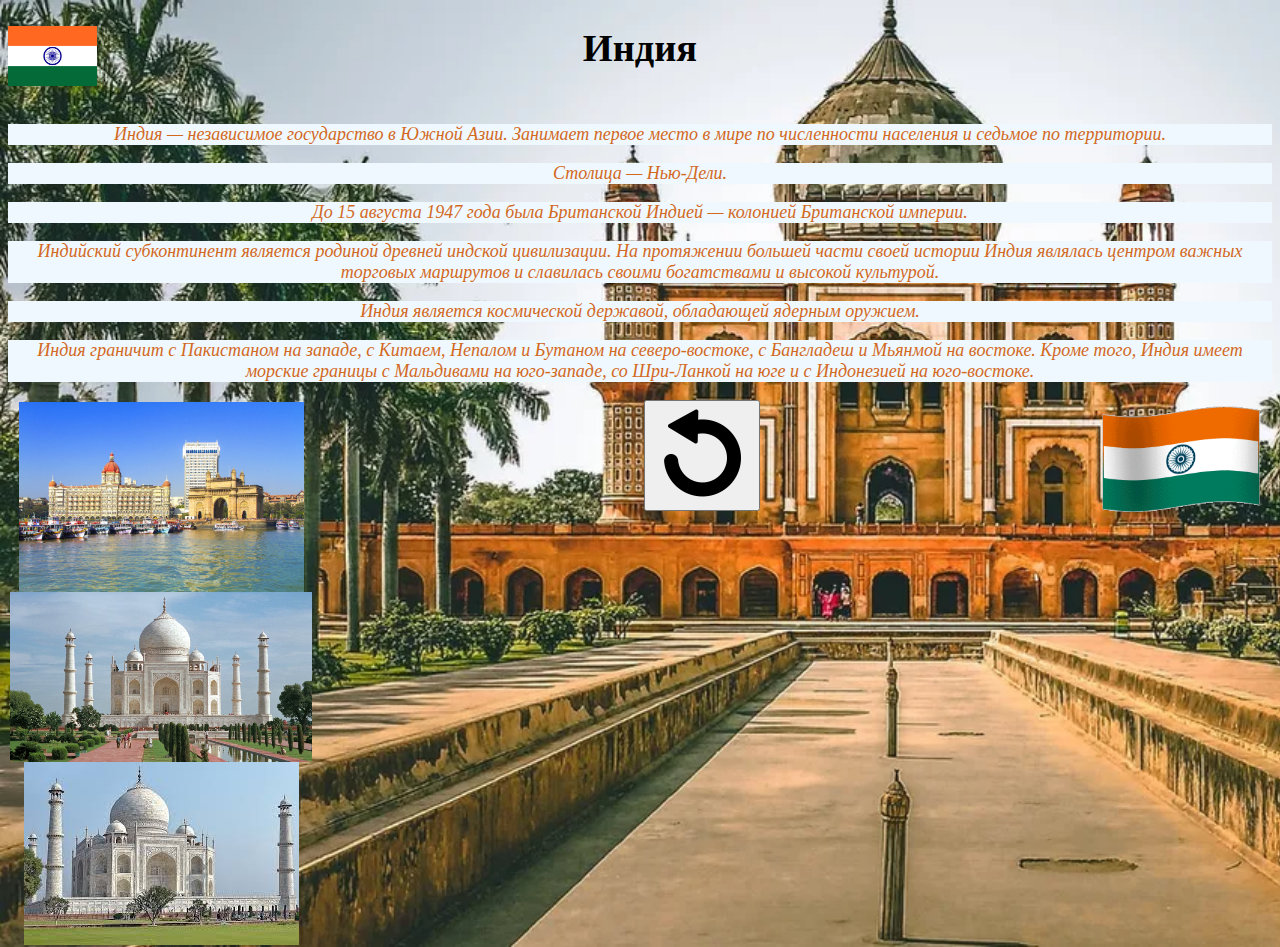
<file: india.html>
<!DOCTYPE html>
<html lang="en">
    <head>
        <meta charset="utf-8">
        <title>Индия - Вики-страны</title>
    </head>
    <link rel="stylesheet" type="text/css" href="style_india.css"/>
    <link rel="stylesheet" href="index.html"/>
    <body>
    <div id="title">
        <h1>Индия</h1>
    </div>
    <div id="content">
        <p>Индия — независимое государство в Южной Азии. Занимает первое место в мире по численности населения и седьмое по территории.</p>
        <p>Столица — Нью-Дели.</p>
        <p>До 15 августа 1947 года была Британской Индией — колонией Британской империи.</p>
        <p>Индийский субконтинент является родиной древней индской цивилизации. На протяжении большей части своей истории Индия являлась центром важных торговых маршрутов и славилась своими богатствами и высокой культурой.</p>
        <p>Индия является космической державой, обладающей ядерным оружием.</p>
        <p>Индия граничит с Пакистаном на западе, с Китаем, Непалом и Бутаном на северо-востоке, с Бангладеш и Мьянмой на востоке. Кроме того, Индия имеет морские границы с Мальдивами на юго-западе, со Шри-Ланкой на юге и с Индонезией на юго-востоке.</p>
    </div>
    <div id="flag-gif">
        <img src="images/india/Animated-Flag-India.gif" height="120px">
    </div>
    <div id="photos">
        <img src="images/india/Gateway-monument-India-entrance-Mumbai-Harbour-coast.png" height="190px">
        <img src="images/india/india-tajmahal_16x9.png" height="170px">
        <img src="images/india/india_a profile.jpg">
    </div>
    <div id="return">
        <button><a href="index.html" alt="Назад"><img src="images/home/811172-200.png" height="100px"></a></button>
    </div>
    </body>
</html>
</file>
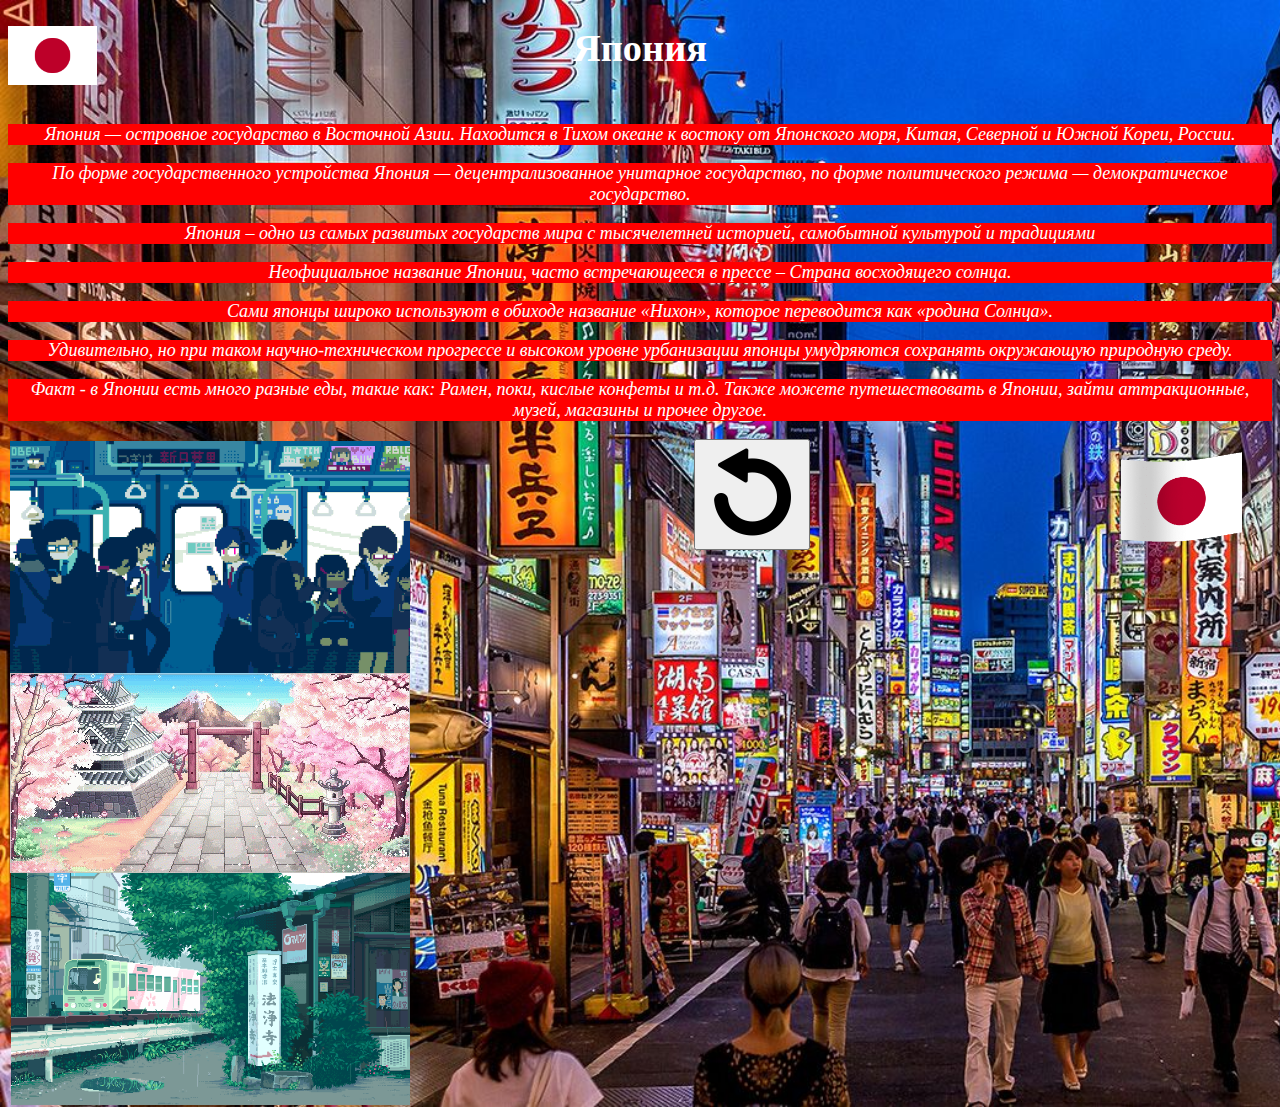
<file: japan.html>
<!DOCTYPE html>
<html lang="en">
    <head>
        <meta charset="utf-8">
        <title>Япония - Вики-страны</title>
    </head>
    <link rel="stylesheet" type="text/css" href="style_japan.css"/>
    <link rel="stylesheet" href="index.html"/>
    <body>
    <div id="title">
        <h1>Япония</h1>
    </div>
    <div id="content">
        <p>Япония — островное государство в Восточной Азии. Находится в Тихом океане к востоку от Японского моря, Китая, Северной и Южной Кореи, России. </p>
        <p>По форме государственного устройства Япония — децентрализованное унитарное государство, по форме политического режима — демократическое государство.</p>
        <p>Япония – одно из самых развитых государств мира с тысячелетней историей, самобытной культурой и традициями</p>
        <p>Неофициальное название Японии, часто встречающееся в прессе – Страна восходящего солнца.</p>
        <p>Сами японцы широко используют в обиходе название «Нихон», которое переводится как «родина Солнца».</p>
        <p>Удивительно, но при таком научно-техническом прогрессе и высоком уровне урбанизации японцы умудряются сохранять окружающую природную среду.</p>
        <p>Факт - в Японии есть много разные еды, такие как: Рамен, поки, кислые конфеты и т.д. Также можете путешествовать в Японии, зайти аттракционные, музей, магазины и прочее другое.</p>
    <div id="flag-gif">
        <img src="images/japan/Flag_of_Japan_-_animated.gif" height="120px">
    </div>
    <div id="photos">
        <img src="images/japan/ezgif-1833955273.gif" height="232px">
        <img src="images/japan/japan-cherry-blossom.gif">
        <img src="images/japan/toyoi-yuta-animated-gifs-everyday-life-japan-3.gif" height="232px">
    </div>
    <div id="return">
        <button><a href="index.html" alt="Назад"><img src="images/home/811172-200.png" height="100px"></a></button>
    </div>
    </body>
</html>
</file>
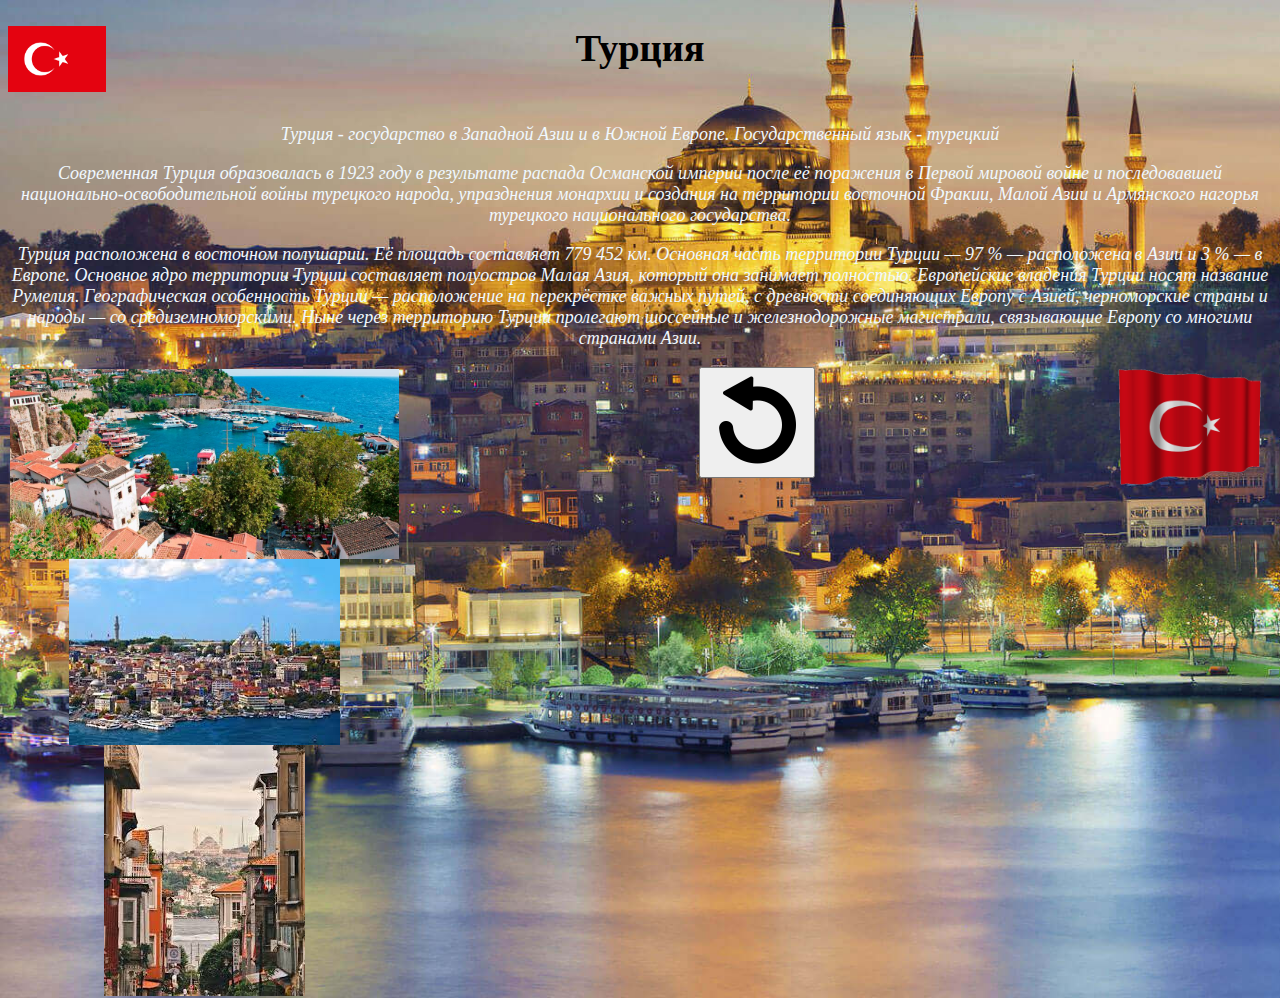
<file: turkey.html>
<!DOCTYPE html>
<html lang="en">
    <head>
        <meta charset="utf-8">
        <title>Турция - Вики-страны</title>
    </head>
    <link rel="stylesheet" type="text/css" href="style_turkey.css"/>
    <link rel="stylesheet" href="index.html"/>
    <body>
    <div id="title">
        <h1>Турция</h1>
    </div>
    <div id="content">
        <p>Турция - государство в Западной Азии и в Южной Европе. Государственный язык - турецкий</p>
        <p>Современная Турция образовалась в 1923 году в результате распада Османской империи после её поражения в Первой мировой войне и последовавшей национально-освободительной войны турецкого народа, упразднения монархии и создания на территории восточной Фракии, Малой Азии и Армянского нагорья турецкого национального государства.</p>
        <p>Турция расположена в восточном полушарии. Её площадь составляет 779 452 км. Основная часть территории Турции — 97 % — расположена в Азии и 3 % — в Европе. Основное ядро территории Турции составляет полуостров Малая Азия, который она занимает полностью. Европейские владения Турции носят название Румелия. Географическая особенность Турции — расположение на перекрёстке важных путей, с древности соединяющих Европу с Азией, черноморские страны и народы — со средиземноморскими. Ныне через территорию Турции пролегают шоссейные и железнодорожные магистрали, связывающие Европу со многими странами Азии.</p>
    </div>
    <div id="flag-gif">
        <img src="images/turkey/turkish-flag.gif" height="120px">
    </div>
    <div id="photos">
        <img src="images/turkey/4035ecda-city-1669-54fd74eb.jpg" height="190px">
        <img src="images/turkey/images (1).jpg">
        <img src="images/turkey/images.jpg">
    </div>
    <div id="return">
        <button><a href="index.html" alt="Назад"><img src="images/home/811172-200.png" height="100px"></a></button>
    </div>
    </body>
</html>
</file>
<file: style_india.css>
body {
    background: no-repeat url(images/india/Taj_Mahal_New_Delhi_India.png);
    background-size: cover;
}

#title {
    background: no-repeat url(images/india/Flag_of_India.png);
    height: 80px;
    background-size: 89px;
    text-align: center;
    font-size: larger;
}

p {
    text-align: center;
    font-size: large;
    color: chocolate;
    background-color: aliceblue;
    font-style: italic;
}

#flag-gif {
    display: block;
    float: right;
    position: relative;
}

#photos {
    display: flex;
    float: left;
    position: relative;
    margin: 2px;
    flex-direction: column;
    align-items: center;
}

#return {
    text-align: center;
}

button {
    font-size: larger;
}
</file>
<file: style_japan.css>
body {
    background: no-repeat url(images/japan/japan_tokyo.jpg);
    background-size: cover;
}

#title {
    background: no-repeat url(images/japan/Flag_of_Japan.png);
    height: 80px;
    background-size: 89px;
    text-align: center;
    font-size: larger;
    color: white;
}

p {
    text-align: center;
    font-size: large;
    color: white;
    background-color: red;
    font-style: italic;
}

#flag-gif {
    display: block;
    float: right;
    position: relative;
}

#photos {
    display: flex;
    float: left;
    position: relative;
    margin: 2px;
    flex-direction: column;
    align-items: center;
}

#return {
    text-align: center;
}

button {
    font-size: larger;
}
</file>
<file: style_turkey.css>
body {
    background: no-repeat url(images/turkey/Turkey-landscape.jpg);
    background-size: cover;
}

#title {
    background: no-repeat url(images/turkey/Flag_of_Turkey.png);
    height: 80px;
    background-size: 98px;
    text-align: center;
    font-size: larger;
}

p {
    text-align: center;
    font-size: large;
    color: aliceblue;
    font-style: italic;
}

#flag-gif {
    display: block;
    float: right;
    position: relative;
}

#photos {
    display: flex;
    float: left;
    position: relative;
    margin: 2px;
    flex-direction: column;
    align-items: center;
}

#return {
    text-align: center;
}

button {
    font-size: larger;
}
</file>
